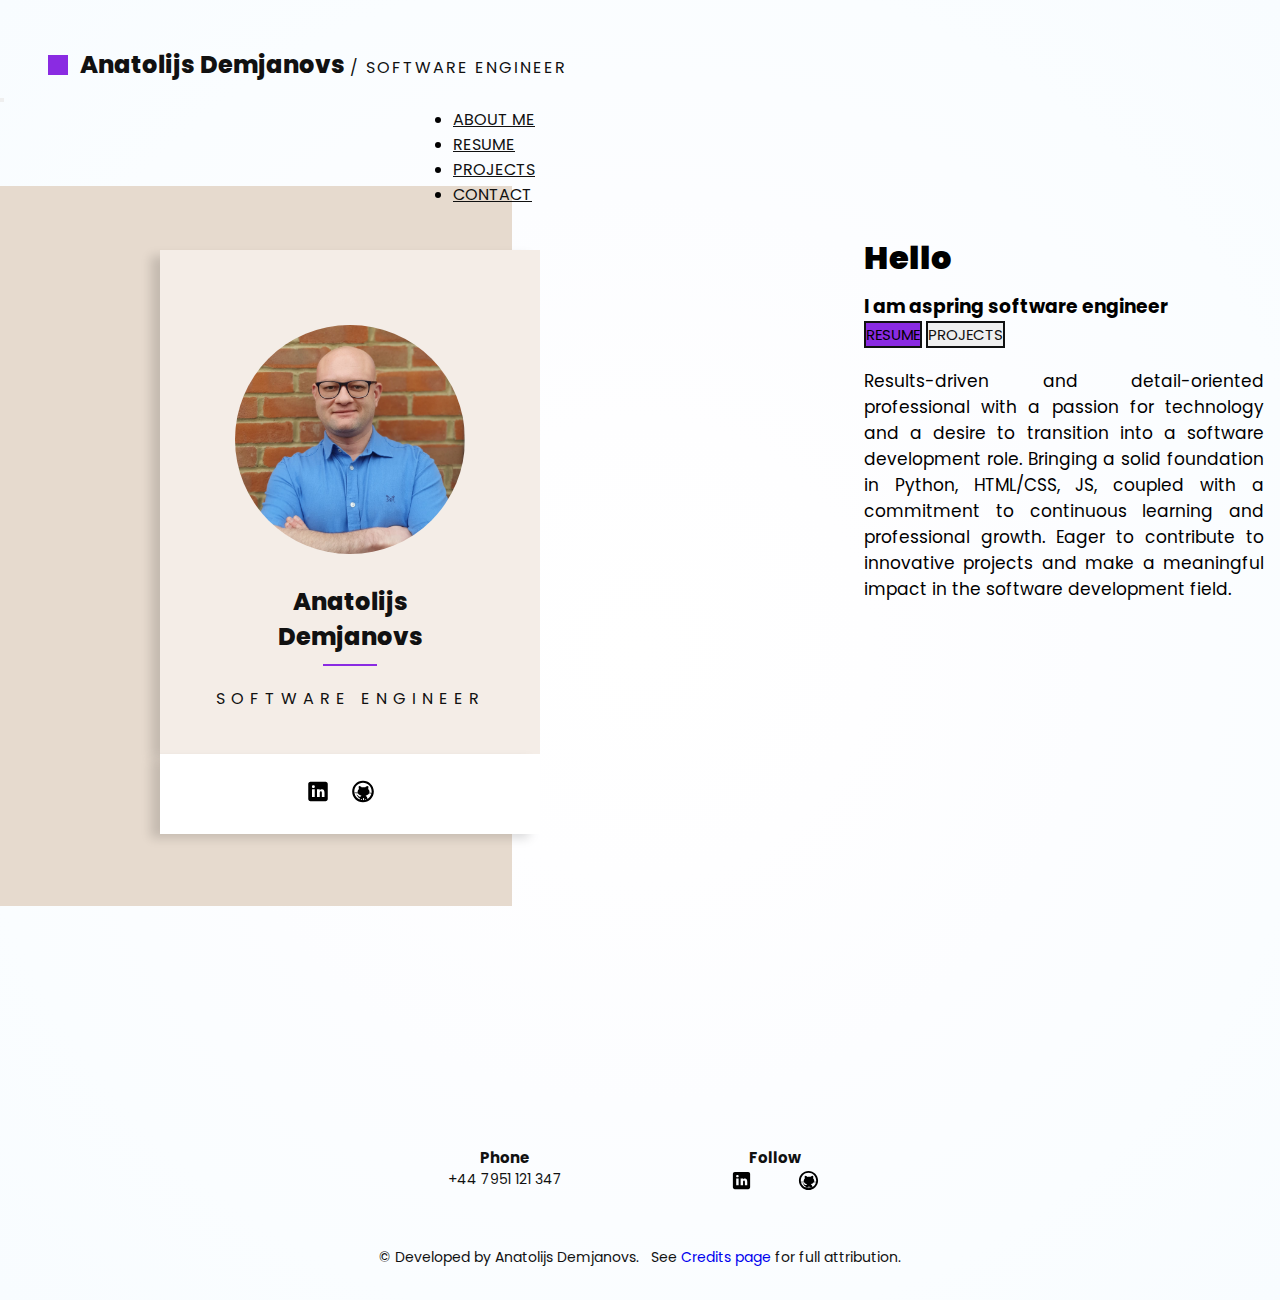
<file: index.html>
<!DOCTYPE html>
<html lang="en">
<head>
    <meta charset="UTF-8">
    <meta name="viewport" content="width=device-width, initial-scale=1.0">
    <title>Anatoly's personal website</title>
    <link href="https://cdn.jsdelivr.net/npm/bootstrap@5.3.0/dist/css/bootstrap.min.css" rel="stylesheet" integrity="sha384-9ndCyUaIbzAi2FUVXJi0CjmCapSmO7SnpJef0486qhLnuZ2cdeRhO02iuK6FUUVM" crossorigin="anonymous">
    <link rel="preconnect" href="https://fonts.googleapis.com">
    <link rel="preconnect" href="https://fonts.gstatic.com" crossorigin>
    <link href="https://fonts.googleapis.com/css2?family=Sarpanch&display=swap" rel="stylesheet">
    <link rel="preconnect" href="https://fonts.googleapis.com">
    <link rel="preconnect" href="https://fonts.gstatic.com" crossorigin>
    <link href="https://fonts.googleapis.com/css2?family=Poppins:ital,wght@0,100;0,200;0,300;0,400;0,500;0,600;0,700;0,800;0,900;1,100;1,200;1,300;1,400;1,500;1,600;1,700;1,800;1,900&display=swap" rel="stylesheet">
    <link rel="stylesheet" href="./css/footer.css">
    <link rel="stylesheet" href="./css/header.css">
    <link rel="stylesheet" href="./css/body-style.css">
    <link rel="stylesheet" href="./css/mediaqueries.css">
</head>
<body>
  <div class="wrapper">
  <nav class="navbar navbar-expand-lg bg-body-tertiary-white">
    <div class="container-fluid">
      <div class="logo-block">
        <div class="icon">
        </div>
        <div class="logo-name">
          Anatolijs Demjanovs <span> / SOFTWARE ENGINEER</span>
        </div>
      </div>
      <div class="logo-block-mobile">
        <div class="icon">
        </div>
        <div class="logo-name-block">
          <div class="logo-name">
            Anatolijs Demjanovs
          </div>
          <div class="occupation">SOFTWARE ENGINEER</div>
        </div>
      </div>
      <button class="navbar-toggler" type="button" data-bs-toggle="collapse" data-bs-target="#navbarNav" aria-controls="navbarNav" aria-expanded="false" aria-label="Toggle navigation">
        <span class="navbar-toggler-icon"></span>
      </button>
      <div class="collapse navbar-collapse" id="navbarNav">
        <ul class="navbar-nav">
          <li class="nav-item">
            <a class="nav-link active" id="first" aria-current="page" href="index.html">About Me</a>
          </li>
          <li class="nav-item">
            <a class="nav-link" href="resume.html">Resume</a>
          </li>
          <li class="nav-item">
            <a class="nav-link" href="projects.html">Projects</a>
          </li>
          <li class="nav-item">
            <a class="nav-link" href="contact.html">Contact</a>
          </li>
        </ul>
      </div>
    </div>
  </nav>
  <div class="content-cont">
    <div class="profile-cont">
      <div class="object-1">
      </div>
      <div class="object-2">
        <div class="object-2-content">
          <img src="./assets/me.png" alt="author's image">
          <h3>Anatolijs <br> Demjanovs</h3>
          <span></span>
          <div class="object-2-content-mobile">
            <button class="d-inline-flex align-items-center btn btn-primary btn-sm px-3 rounded-pill" type="button" onclick="window.location.href='resume.html';">Resume</button>
            <button class="btn btn-outline-secondary btn-sm px-3 rounded-pill" type="button" onclick="window.location.href='projects.html';">Projects
            </button>
          </div>
          <h2>SOFTWARE ENGINEER</h2>
          <div class="object-3">
            <div class="social-media">
              <a href="https://www.linkedin.com/in/anatolijs-demjanovs-28b37115a/"><img src="./assets/icons8-linkedin.svg" alt="linkedin icon"></a>
             <a href="https://github.com/detollly"><img src="./assets/icons8-github.svg" alt="gihub icon"></a>
            </div>
          </div>
        </div>  
      </div>
    </div>
    <div class="hello-cont">
      <div class="p-5 text-center bg-body-white">
        <h1><b>Hello</b></h1>
        <h3>I am aspring software engineer</h3>
        <div class="d-inline-flex gap-2 my-4 hello-bottom-section">
          <div class="hello-buttons">
            <button class="d-inline-flex align-items-center btn btn-primary btn-lg px-4 rounded-pill" type="button" onclick="window.location.href='resume.html';">Resume</button>
            <button class="btn btn-outline-secondary btn-lg px-3 rounded-pill" type="button" onclick="window.location.href='projects.html';">Projects
            </button>
          </div>
          <p>
            Results-driven and detail-oriented professional with a passion for technology and a desire to transition into a software development role. Bringing a solid foundation in Python, HTML/CSS, JS, coupled with a commitment to continuous learning and professional growth. Eager to contribute to innovative projects and make a meaningful impact in the software development field. 
          </p>
        </div>
      </div>
    </div>
  </div>
</div>
<footer>
<div class="footer-cont">
  <div class="upper-cont">
    <div class="contacts-cont">
      <div class="phone-cont">
        <div class="phone-title-cont"><p class="footer-primary-text ">Phone</p></div>
        <div class="phone-number-cont"><p class="footer-secondary-text">+44 7951 121 347</p></div>
      </div>
      <div class="social-media-cont">
        <div class="social-media-title-cont"><p class="footer-primary-text ">Follow</p></div>
        <div class="social-media-icons-cont">
          <a href="https://www.linkedin.com/in/anatolijs-demjanovs-28b37115a/"><img src="./assets/icons8-linkedin.svg" alt="linkedin icon"></a>
        <a href="https://github.com/detollly"><img src="./assets/icons8-github.svg" alt="gihub icon"></a>
        </div>
      </div>
    </div>
  </div>
  <div class="bottom-cont">
    <div class="credits-cont"><p id="credits" class="footer-secondary-text">&copy; Developed by Anatolijs Demjanovs. &nbsp; See <a href="credits.html">Credits page</a> for full attribution.</p>
  </div>
</div>
</footer>
<script src="https://cdn.jsdelivr.net/npm/bootstrap@5.2.3/dist/js/bootstrap.bundle.min.js" integrity="sha384-kenU1KFdBIe4zVF0s0G1M5b4hcpxyD9F7jL+jjXkk+Q2h455rYXK/7HAuoJl+0I4" crossorigin="anonymous"></script>
</body>
</html>
</file>
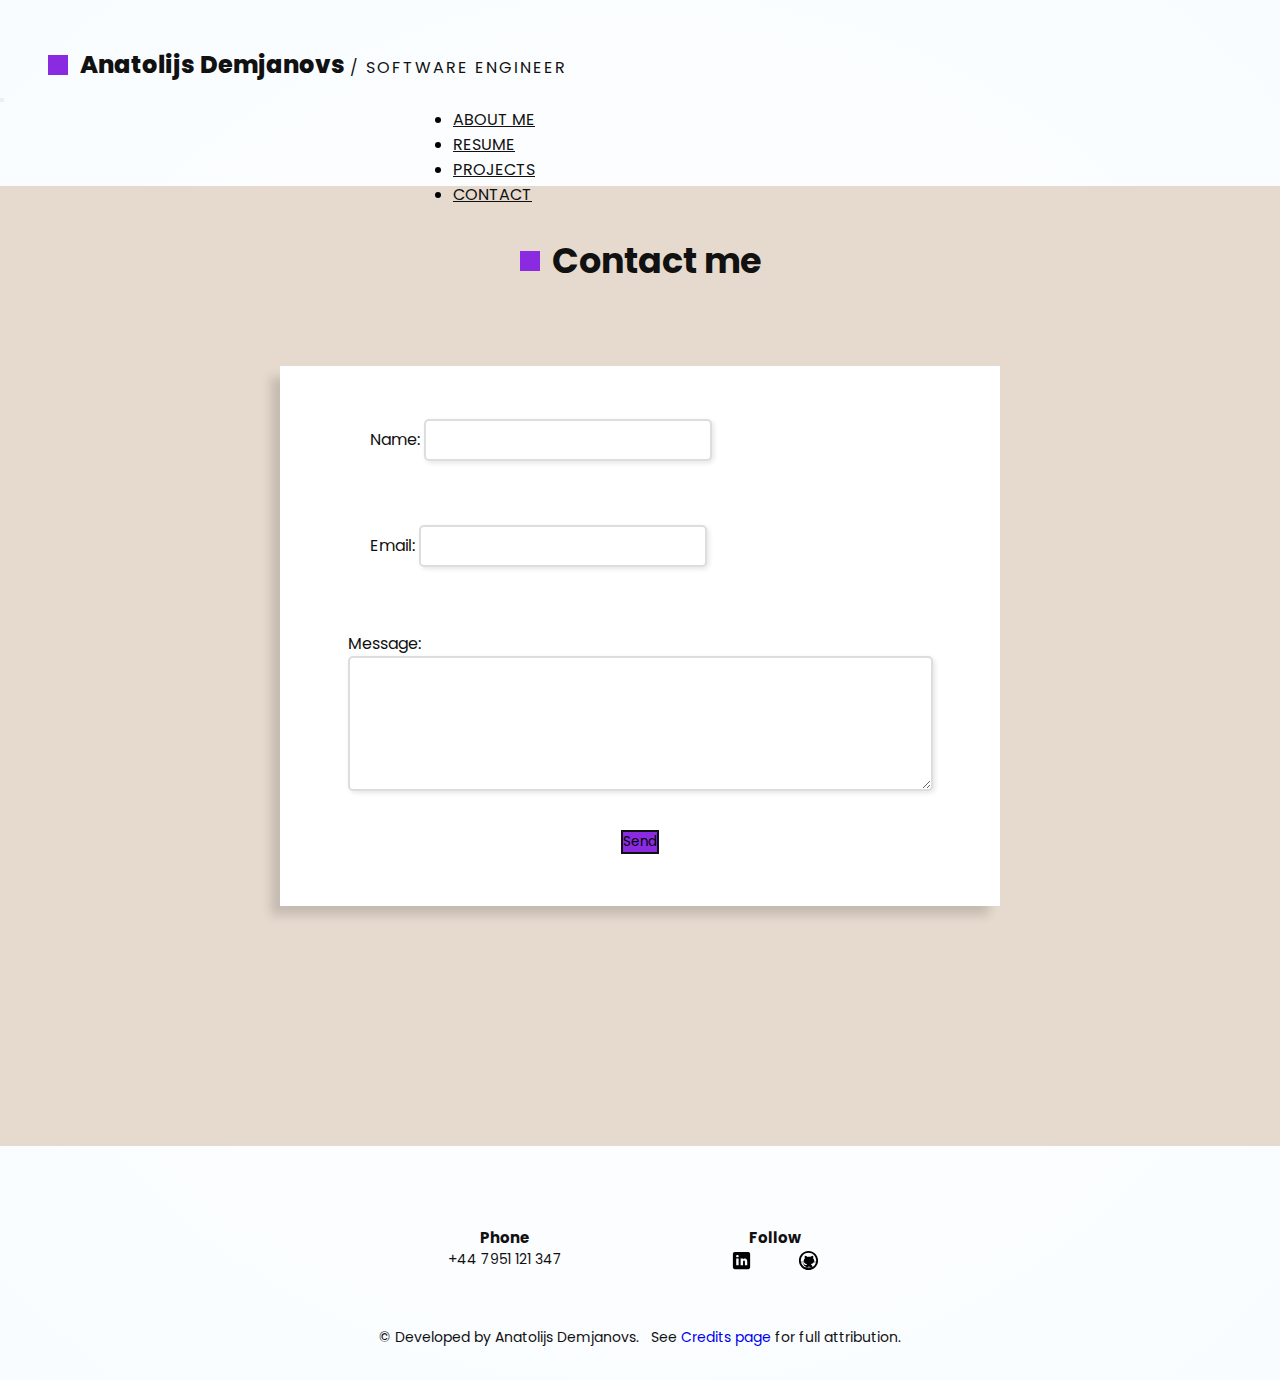
<file: contact.html>
<!DOCTYPE html>
<html lang="en">
<head>
    <!-- Google tag (gtag.js) -->
    <script async src="https://www.googletagmanager.com/gtag/js?id=G-TEJJ7LWV5L"></script>
    <script>
      window.dataLayer = window.dataLayer || [];
      function gtag(){dataLayer.push(arguments);}
      gtag('js', new Date());
      gtag('config', 'G-TEJJ7LWV5L');
    </script>
    <meta charset="UTF-8">
    <meta name="viewport" content="width=device-width, initial-scale=1.0">
    <title>Anatoly's personal website</title>
    <link href="https://cdn.jsdelivr.net/npm/bootstrap@5.3.0/dist/css/bootstrap.min.css" rel="stylesheet" integrity="sha384-9ndCyUaIbzAi2FUVXJi0CjmCapSmO7SnpJef0486qhLnuZ2cdeRhO02iuK6FUUVM" crossorigin="anonymous">
    <link rel="preconnect" href="https://fonts.googleapis.com">
    <link rel="preconnect" href="https://fonts.gstatic.com" crossorigin>
    <link href="https://fonts.googleapis.com/css2?family=Sarpanch&display=swap" rel="stylesheet">
    <link rel="preconnect" href="https://fonts.googleapis.com">
    <link rel="preconnect" href="https://fonts.gstatic.com" crossorigin>
    <link href="https://fonts.googleapis.com/css2?family=Poppins:ital,wght@0,100;0,200;0,300;0,400;0,500;0,600;0,700;0,800;0,900;1,100;1,200;1,300;1,400;1,500;1,600;1,700;1,800;1,900&display=swap" rel="stylesheet">
    <link rel="stylesheet" href="./css/footer.css">
    <link rel="stylesheet" href="./css/header.css">
    <link rel="stylesheet" href="./css/body-style.css">
    <link rel="stylesheet" href="./css/contact.css">
    <link rel="stylesheet" href="./css/mediaqueries.css">
</head>
<body>
  <div class="wrapper">
    <nav class="navbar navbar-expand-lg bg-body-tertiary-white">
      <div class="container-fluid">
        <div class="logo-block">
          <div class="icon"></div>
          <div class="logo-name">
          Anatolijs Demjanovs <span> / SOFTWARE ENGINEER</span></div>
        </div>
        <div class="logo-block-mobile">
          <div class="icon"></div>
          <div class="logo-name-block">
            <div class="logo-name">Anatolijs Demjanovs</div>
          <div class="occupation">SOFTWARE ENGINEER</div>
          </div>
        </div>
        <button class="navbar-toggler" type="button" data-bs-toggle="collapse" data-bs-target="#navbarNav" aria-controls="navbarNav" aria-expanded="false" aria-label="Toggle navigation">
        <span class="navbar-toggler-icon"></span>
        </button>
        <div class="collapse navbar-collapse" id="navbarNav">
          <ul class="navbar-nav">
            <li class="nav-item">
              <a class="nav-link active" aria-current="page" href="index.html">About Me</a>
            </li>
            <li class="nav-item">
              <a class="nav-link" href="resume.html">Resume</a>
            </li>
            <li class="nav-item">
              <a class="nav-link" href="projects.html">Projects</a>
            </li>
            <li class="nav-item">
              <a class="nav-link" href="contact.html">Contact</a>
            </li>
          </ul>
        </div>
      </div>
    </nav>
    <div class="contact-cont">
    <div class="content-cont">
        <div class="title-cont">
          <div class="icon" id="title-icon">
          </div>
          <div class="contact-title">
            Contact me           
          </div>
        </div>
        <div class="contact-card">
            <form id="contact-form" action="https://formspree.io/f/xeoqobyn" method="POST">
                <div class="input-section">
                    <label for="name">Name:</label>
                <input type="text" id="name" name="name" required>
                </div>
                <div class="input-section">
                    <label for="email">Email:</label>
                <input type="email" id="email" name="email" required>
                </div>
                <div class="input-section" id="message">
                    <label for="message">Message:</label>
                <textarea id="message" name="message" required></textarea>
                </div>
                <button type="submit" class="d-inline-flex align-items-center btn btn-primary btn-sm px-3 rounded-pill" type="button">Send
                </button>  
            </form>  
          </div>         
  </div>      
</div>
<footer>
  <div class="footer-cont">
    <div class="upper-cont">
      <div class="contacts-cont">
        <div class="phone-cont">
          <div class="phone-title-cont"><p class="footer-primary-text ">Phone</p></div>
          <div class="phone-number-cont"><p class="footer-secondary-text">+44 7951 121 347</p></div>
        </div>
        <div class="social-media-cont">
          <div class="social-media-title-cont"><p class="footer-primary-text ">Follow</p></div>
          <div class="social-media-icons-cont">
            <a href="https://www.linkedin.com/in/anatolijs-demjanovs-28b37115a/"><img src="./assets/icons8-linkedin.svg" alt="linkedin icon"></a>
          <a href="https://github.com/detollly"><img src="./assets/icons8-github.svg" alt="gihub icon"></a>
          </div>
        </div>
      </div>
    </div>
    <div class="bottom-cont">
      <div class="credits-cont"><p id="credits" class="footer-secondary-text">&copy; Developed by Anatolijs Demjanovs. &nbsp; See <a href="credits.html">Credits page</a> for full attribution.</p>
    </div>
  </div>
  </footer>
<script src="./js/contact.js"></script>
<script src="https://cdn.jsdelivr.net/npm/bootstrap@5.2.3/dist/js/bootstrap.bundle.min.js" integrity="sha384-kenU1KFdBIe4zVF0s0G1M5b4hcpxyD9F7jL+jjXkk+Q2h455rYXK/7HAuoJl+0I4" crossorigin="anonymous"></script>
</body>
</html>
</file>
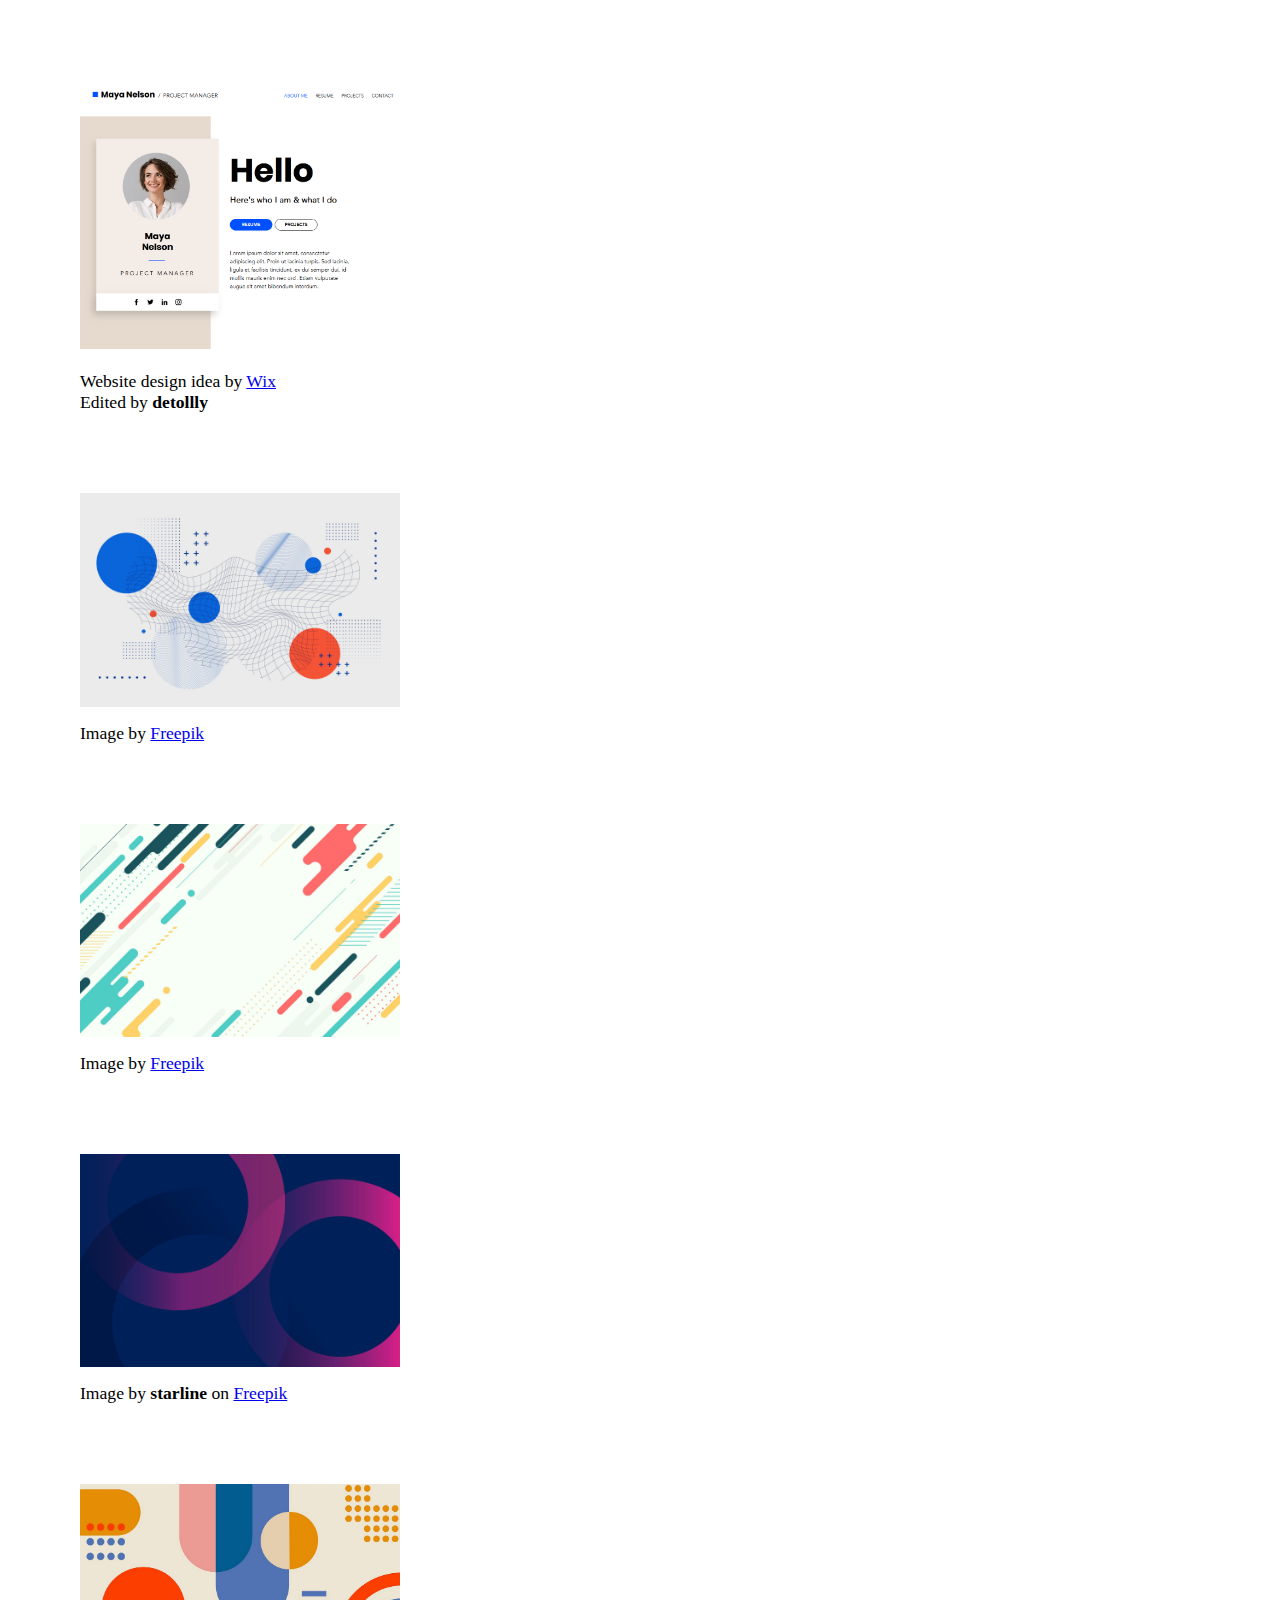
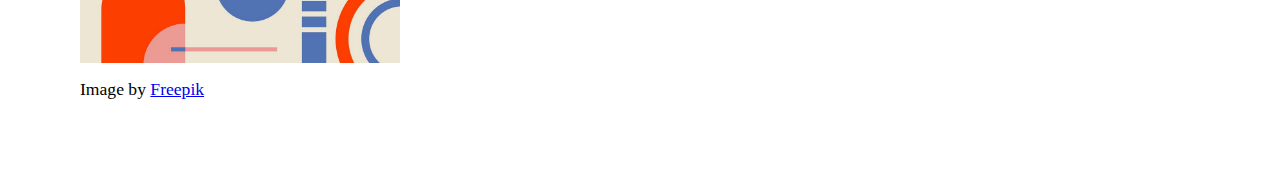
<file: credits.html>
<!DOCTYPE html>
<html lang="en">
<head>
    <meta charset="UTF-8">
    <meta name="viewport" content="width=device-width, initial-scale=1.0">
    <title>Document</title>
    <link rel="stylesheet" href="./css/credits.css">
</head>
<body>
    <div class="credits-cont">
        <div class="credits-cart">
            <img src="./assets/wix.png" alt="">
            <p>Website design idea by <a href="https://webmateweb.wixsite.com/personal-web-3-wix">Wix</a></p>
            <p>Edited by <b>detollly</b></p>
        </div>
        <div class="credits-cart">
            <img src="/assets/img1.png" alt="https://www.freepik.com/free-vector/flat-abstract-wireframe-background_15441828.htm#fromView=keyword&page=1&position=2&uuid=6c683671-0430-4f86-a929-edbd4b6f2a86">
            <p>Image by <a href="https://www.freepik.com/free-vector/flat-abstract-wireframe-background_15441828.htm#fromView=keyword&page=1&position=2&uuid=6c683671-0430-4f86-a929-edbd4b6f2a86">Freepik</a></p>
        </div>
        <div class="credits-cart">
            <img src="/assets/img2.png" alt="https://www.freepik.com/free-vector/flat-geometric-background_14212552.htm#fromView=keyword&page=1&position=28&uuid=6c683671-0430-4f86-a929-edbd4b6f2a86">
            <p>Image by <a href="https://www.freepik.com/free-vector/flat-geometric-background_14212552.htm#fromView=keyword&page=1&position=28&uuid=6c683671-0430-4f86-a929-edbd4b6f2a86">Freepik</a></p>
        </div>
        <div class="credits-cart">
            <img src="/assets/img3.png" alt="https://www.freepik.com/free-vector/abstract-geometric-round-shape-blue-background-design_37464827.htm#fromView=keyword&page=1&position=15&uuid=6c683671-0430-4f86-a929-edbd4b6f2a86">
            <p>Image by <b>starline</b> on <a href="https://www.freepik.com/free-vector/abstract-geometric-round-shape-blue-background-design_37464827.htm#fromView=keyword&page=1&position=15&uuid=6c683671-0430-4f86-a929-edbd4b6f2a86">Freepik</a></p>
        </div>
        <div class="credits-cart">
            <img src="/assets/img4.png" alt="https://www.freepik.com/free-vector/geometric-wallpaper_10423742.htm#fromView=keyword&page=1&position=20&uuid=aa9196a0-e64f-4952-b924-c8674a74b48c">
            <p>Image by <a href="https://www.freepik.com/free-vector/geometric-wallpaper_10423742.htm#fromView=keyword&page=1&position=20&uuid=aa9196a0-e64f-4952-b924-c8674a74b48c">Freepik</a></p>
        </div>
    </div>    
</body>
</html>
</file>
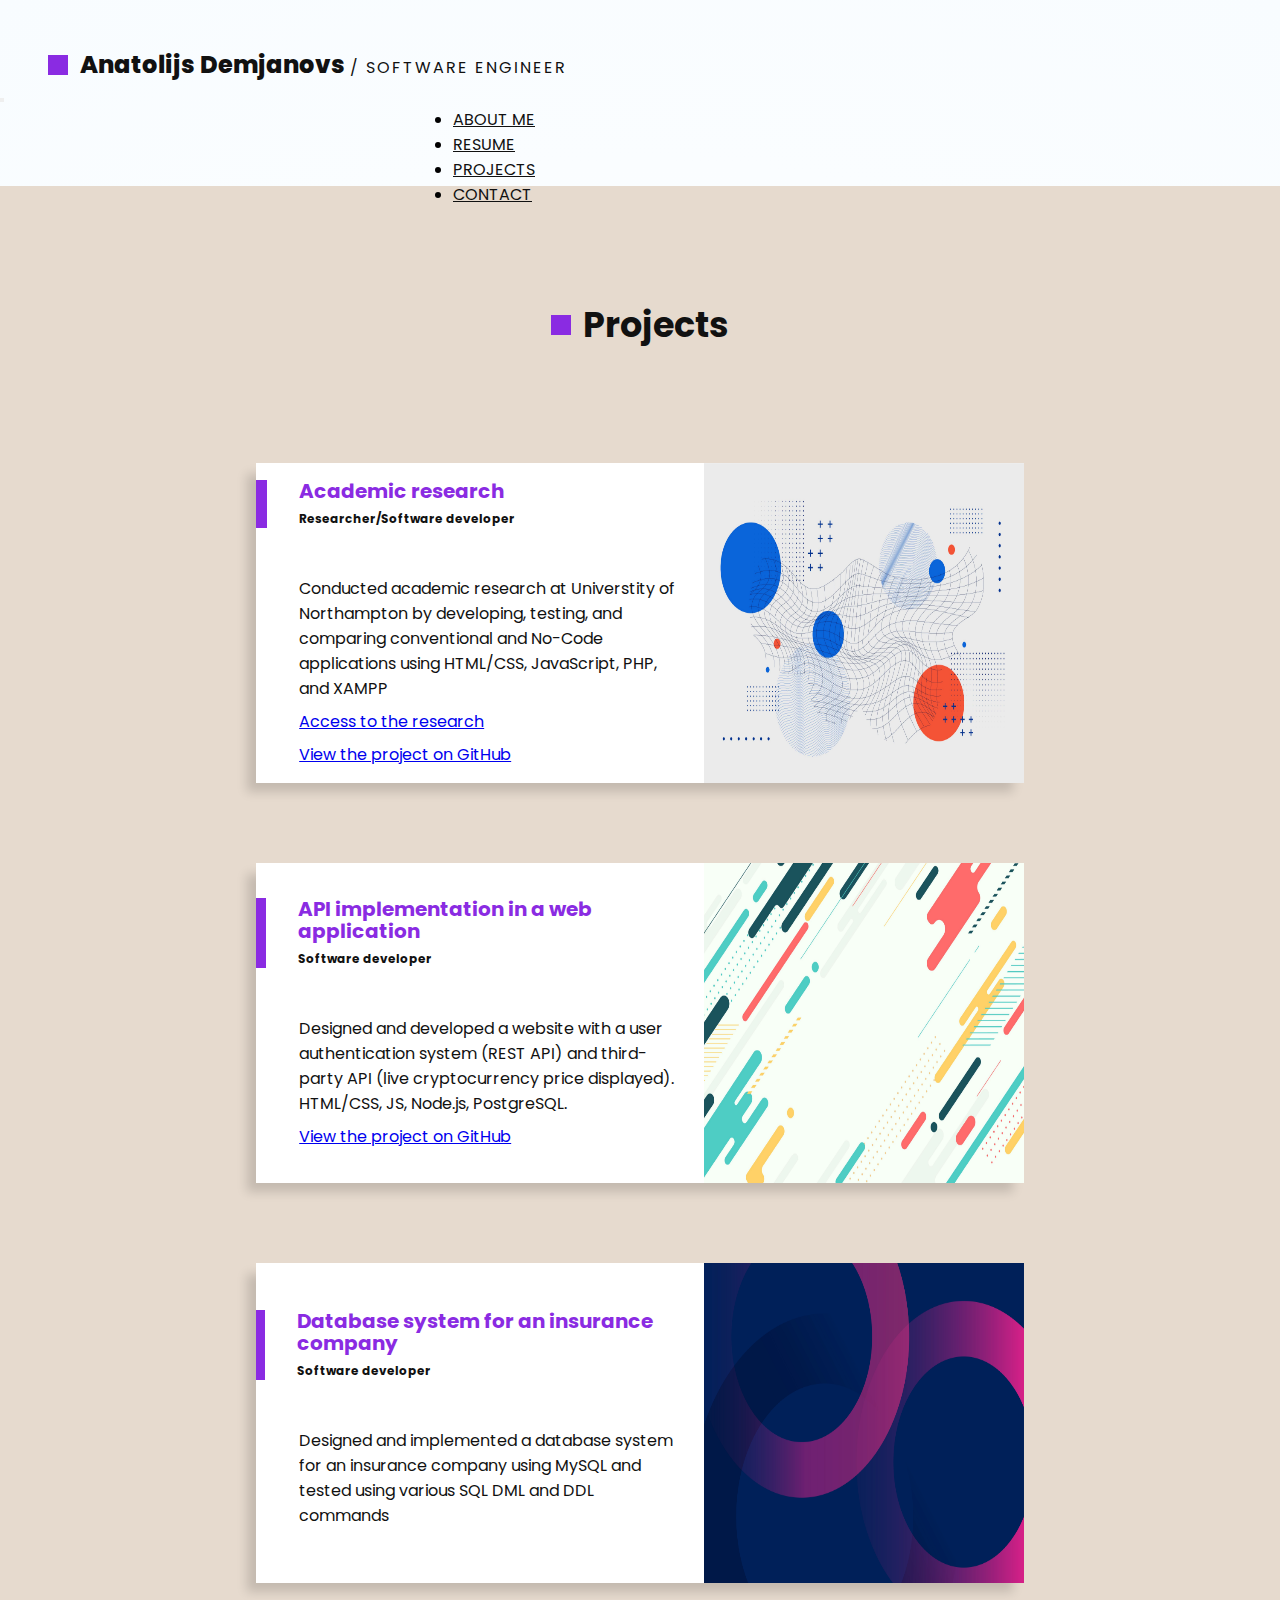
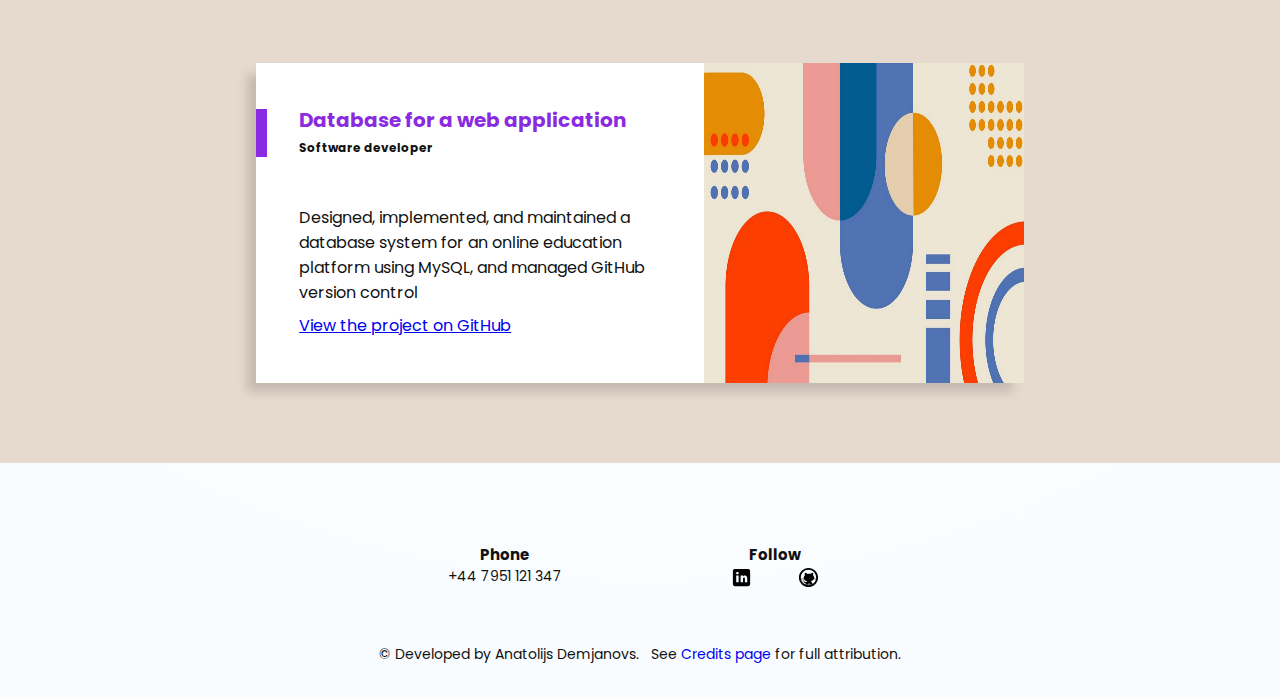
<file: projects.html>
<!DOCTYPE html>
<html lang="en">
<head>
    <!-- Google tag (gtag.js) -->
    <script async src="https://www.googletagmanager.com/gtag/js?id=G-TEJJ7LWV5L"></script>
    <script>
      window.dataLayer = window.dataLayer || [];
      function gtag(){dataLayer.push(arguments);}
      gtag('js', new Date());
      gtag('config', 'G-TEJJ7LWV5L');
    </script>
    <meta charset="UTF-8">
    <meta name="viewport" content="width=device-width, initial-scale=1.0">
    <title>Anatoly's personal website</title>
    <link href="https://cdn.jsdelivr.net/npm/bootstrap@5.3.0/dist/css/bootstrap.min.css" rel="stylesheet" integrity="sha384-9ndCyUaIbzAi2FUVXJi0CjmCapSmO7SnpJef0486qhLnuZ2cdeRhO02iuK6FUUVM" crossorigin="anonymous">
    <link rel="preconnect" href="https://fonts.googleapis.com">
    <link rel="preconnect" href="https://fonts.gstatic.com" crossorigin>
    <link href="https://fonts.googleapis.com/css2?family=Sarpanch&display=swap" rel="stylesheet">
    <link rel="preconnect" href="https://fonts.googleapis.com">
    <link rel="preconnect" href="https://fonts.gstatic.com" crossorigin>
    <link href="https://fonts.googleapis.com/css2?family=Poppins:ital,wght@0,100;0,200;0,300;0,400;0,500;0,600;0,700;0,800;0,900;1,100;1,200;1,300;1,400;1,500;1,600;1,700;1,800;1,900&display=swap" rel="stylesheet">
    <link rel="stylesheet" href="./css/footer.css">
    <link rel="stylesheet" href="./css/header.css">
    <link rel="stylesheet" href="./css/body-style.css">
    <link rel="stylesheet" href="./css/projects.css">
    <link rel="stylesheet" href="./css/mediaqueries.css">
</head>
<body>
  <div class="wrapper">
  <nav class="navbar navbar-expand-lg bg-body-tertiary-white">
    <div class="container-fluid">
      <div class="logo-block">
        <div class="icon">
        </div>
        <div class="logo-name">
          Anatolijs Demjanovs <span> / SOFTWARE ENGINEER</span>
        </div>
      </div>
      <div class="logo-block-mobile">
        <div class="icon">
        </div>
        <div class="logo-name-block">
          <div class="logo-name">
            Anatolijs Demjanovs
          </div>
          <div class="occupation">SOFTWARE ENGINEER</div>
        </div>
      </div>
      <button class="navbar-toggler" type="button" data-bs-toggle="collapse" data-bs-target="#navbarNav" aria-controls="navbarNav" aria-expanded="false" aria-label="Toggle navigation">
        <span class="navbar-toggler-icon"></span>
      </button>
      <div class="collapse navbar-collapse" id="navbarNav">
        <ul class="navbar-nav">
          <li class="nav-item">
            <a class="nav-link active" aria-current="page" href="index.html">About Me</a>
          </li>
          <li class="nav-item">
            <a class="nav-link" href="resume.html">Resume</a>
          </li>
          <li class="nav-item">
            <a class="nav-link" href="projects.html">Projects</a>
          </li>
          <li class="nav-item">
            <a class="nav-link" href="contact.html">Contact</a>
          </li>
        </ul>
      </div>
    </div>
  </nav>
  <div class="projects-cont">
    <div class="projects-content-cont">
        <div class="title-cont">
          <div class="icon" id="title-icon">
          </div>
          <div class="projects-title">
            Projects           
          </div>
        </div>
        <div class="project-card">
            <div class="text-section">
                <div class="project-header">
                    <div class="project-icon"></div>
                    <div class="header-info-cont">
                        <div class="project-name"><p>Academic research</p></div>
                        <div class="role-title">Researcher/Software developer</div>
                    </div>
                </div>
                <div class="body-text-cont">Conducted academic research at Universtity of Northampton by developing, testing, and comparing conventional</a>
                and No-Code applications using HTML/CSS, JavaScript, PHP, and XAMPP</div>
                <div class="link-cont"><a href="https://zenodo.org/records/14064142">Access to the research</a>
                  <a href="https://github.com/detollly/U39A3/tree/master">View the project on GitHub</a>
                </div>
            </div>
            <div class="image-section"><img src="/assets/img1.png" alt="https://www.freepik.com/free-vector/flat-abstract-wireframe-background_15441828.htm#fromView=keyword&page=1&position=2&uuid=6c683671-0430-4f86-a929-edbd4b6f2a86"></div>
        </div>
        <div class="project-card">
          <div class="text-section">
              <div class="project-header">
                  <div class="project-icon"></div>
                  <div class="header-info-cont">
                      <div class="project-name"><p>API implementation in a web application</p></div>
                      <div class="role-title">Software developer</div>
                  </div>
              </div>
              <div class="body-text-cont">Designed and developed a website with a user authentication system (REST API) and third-party API (live cryptocurrency price displayed). HTML/CSS, JS, Node.js, PostgreSQL.</div>
              <div class="link-cont"><a href="https://github.com/detollly/U29A3">View the project on GitHub</a></div>
          </div>
          <div class="image-section"><img src="/assets/img2.png" alt="https://www.freepik.com/free-vector/flat-geometric-background_14212552.htm#fromView=keyword&page=1&position=28&uuid=6c683671-0430-4f86-a929-edbd4b6f2a86"></div>
        </div>
        <div class="project-card">
          <div class="text-section">
              <div class="project-header">
                  <div class="project-icon"></div>
                  <div class="header-info-cont">
                      <div class="project-name"><p>Database system for an insurance company</p></div>
                      <div class="role-title">Software developer</div>
                  </div>
              </div>
              <div class="body-text-cont">Designed and implemented a database system for an insurance company using MySQL and tested using various SQL DML and DDL commands</div>
              <div class="link-cont"></div>
          </div>
          <div class="image-section"><img src="/assets/img3.png" alt="https://www.freepik.com/free-vector/abstract-geometric-round-shape-blue-background-design_37464827.htm#fromView=keyword&page=1&position=15&uuid=6c683671-0430-4f86-a929-edbd4b6f2a86"></div>
        </div>
        <div class="project-card">
          <div class="text-section">
              <div class="project-header">
                  <div class="project-icon"></div>
                  <div class="header-info-cont">
                      <div class="project-name"><p>Database for a web application</p></div>
                      <div class="role-title">Software developer</div>
                  </div>
              </div>
              <div class="body-text-cont">Designed, implemented, and maintained a database system for an online education platform using MySQL, and managed GitHub version control</div>
              <div class="link-cont"><a href="https://github.com/detollly/U39A3/tree/master">View the project on GitHub</a></div>
          </div>
          <div class="image-section"><img src="/assets/img4.png" alt="https://www.freepik.com/free-vector/geometric-wallpaper_10423742.htm#fromView=keyword&page=1&position=20&uuid=aa9196a0-e64f-4952-b924-c8674a74b48c"></div>
        </div>
    </div>
  </div>
</div>
<footer>
  <div class="footer-cont">
    <div class="upper-cont">
      <div class="contacts-cont">
        <div class="phone-cont">
          <div class="phone-title-cont"><p class="footer-primary-text ">Phone</p></div>
          <div class="phone-number-cont"><p class="footer-secondary-text">+44 7951 121 347</p></div>
        </div>
        <div class="social-media-cont">
          <div class="social-media-title-cont"><p class="footer-primary-text ">Follow</p></div>
          <div class="social-media-icons-cont">
            <a href="https://www.linkedin.com/in/anatolijs-demjanovs-28b37115a/"><img src="./assets/icons8-linkedin.svg" alt="linkedin icon"></a>
          <a href="https://github.com/detollly"><img src="./assets/icons8-github.svg" alt="gihub icon"></a>
          </div>
        </div>
      </div>
    </div>
    <div class="bottom-cont">
      <div class="credits-cont"><p id="credits" class="footer-secondary-text">&copy; Developed by Anatolijs Demjanovs. &nbsp; See <a href="credits.html">Credits page</a> for full attribution.</p>
    </div>
  </div>
  </footer>
<script src="https://cdn.jsdelivr.net/npm/bootstrap@5.2.3/dist/js/bootstrap.bundle.min.js" integrity="sha384-kenU1KFdBIe4zVF0s0G1M5b4hcpxyD9F7jL+jjXkk+Q2h455rYXK/7HAuoJl+0I4" crossorigin="anonymous"></script>
</body>
</html>
</file>
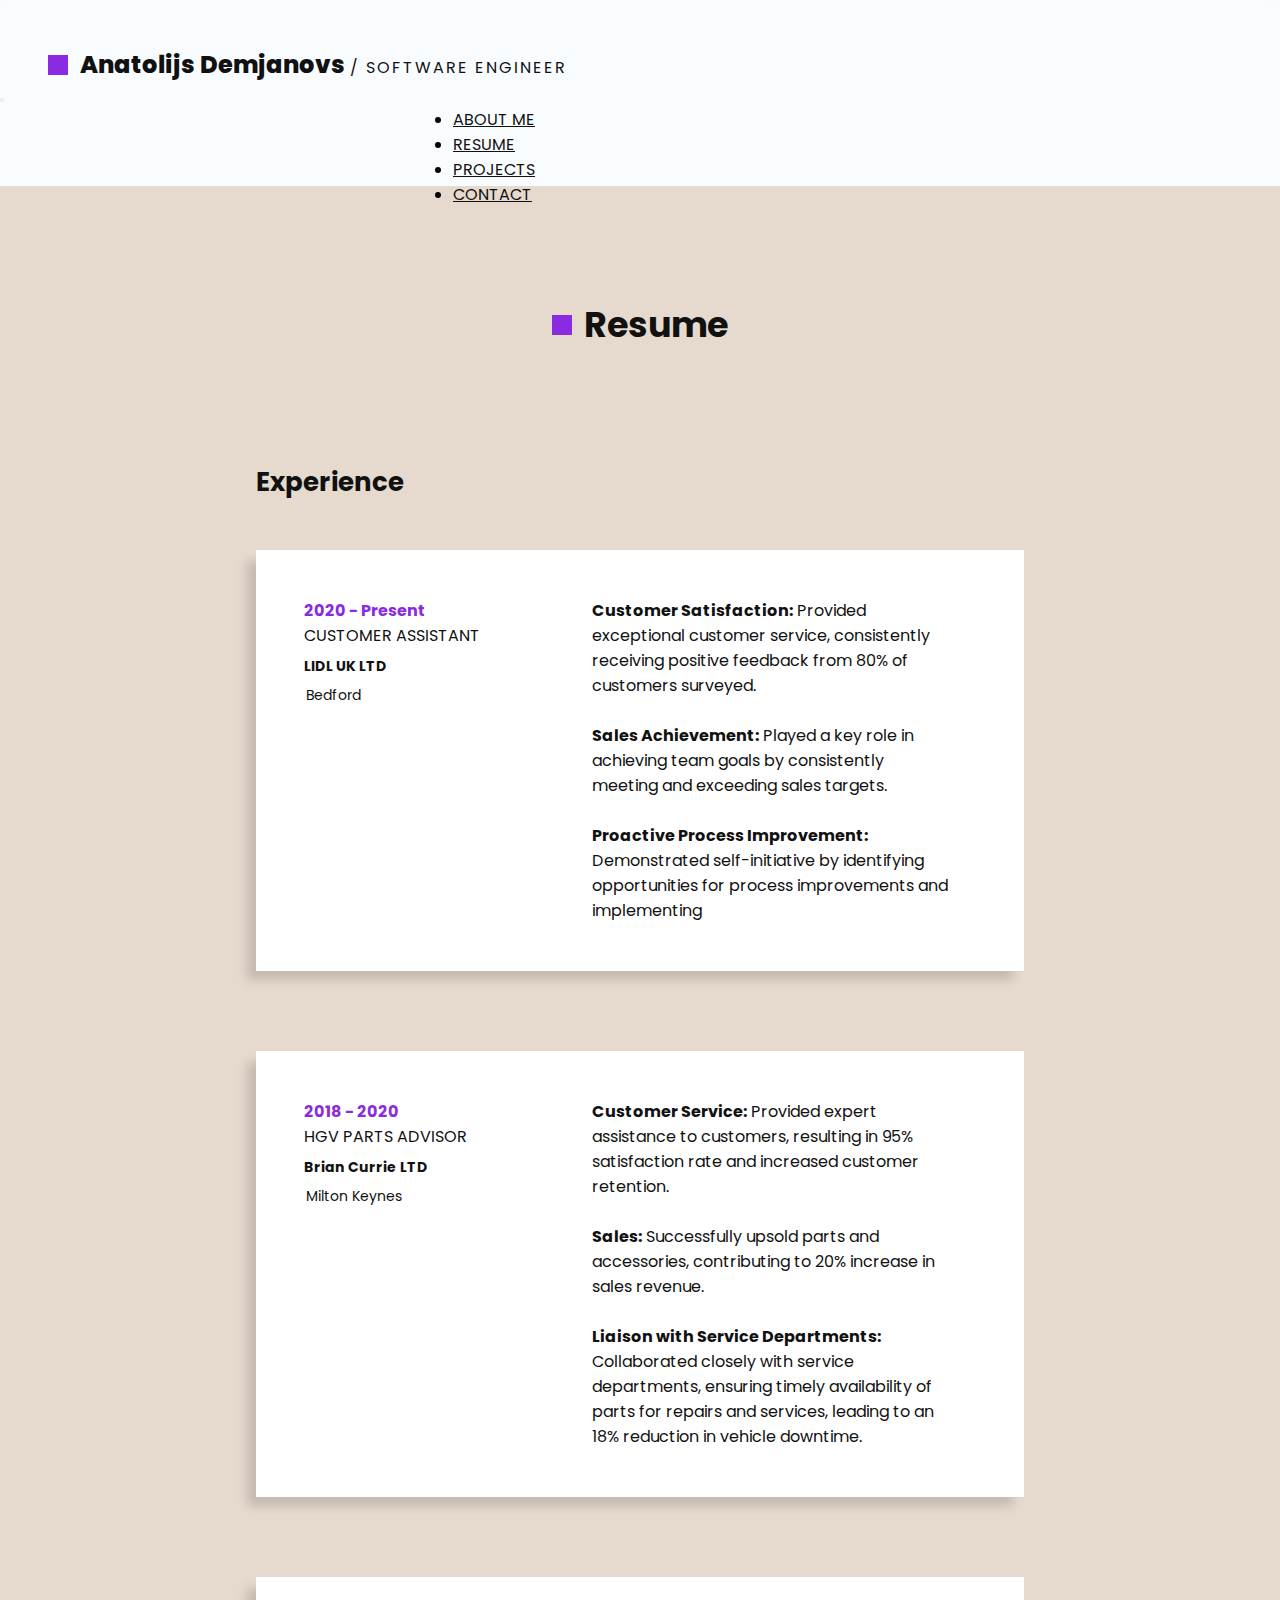
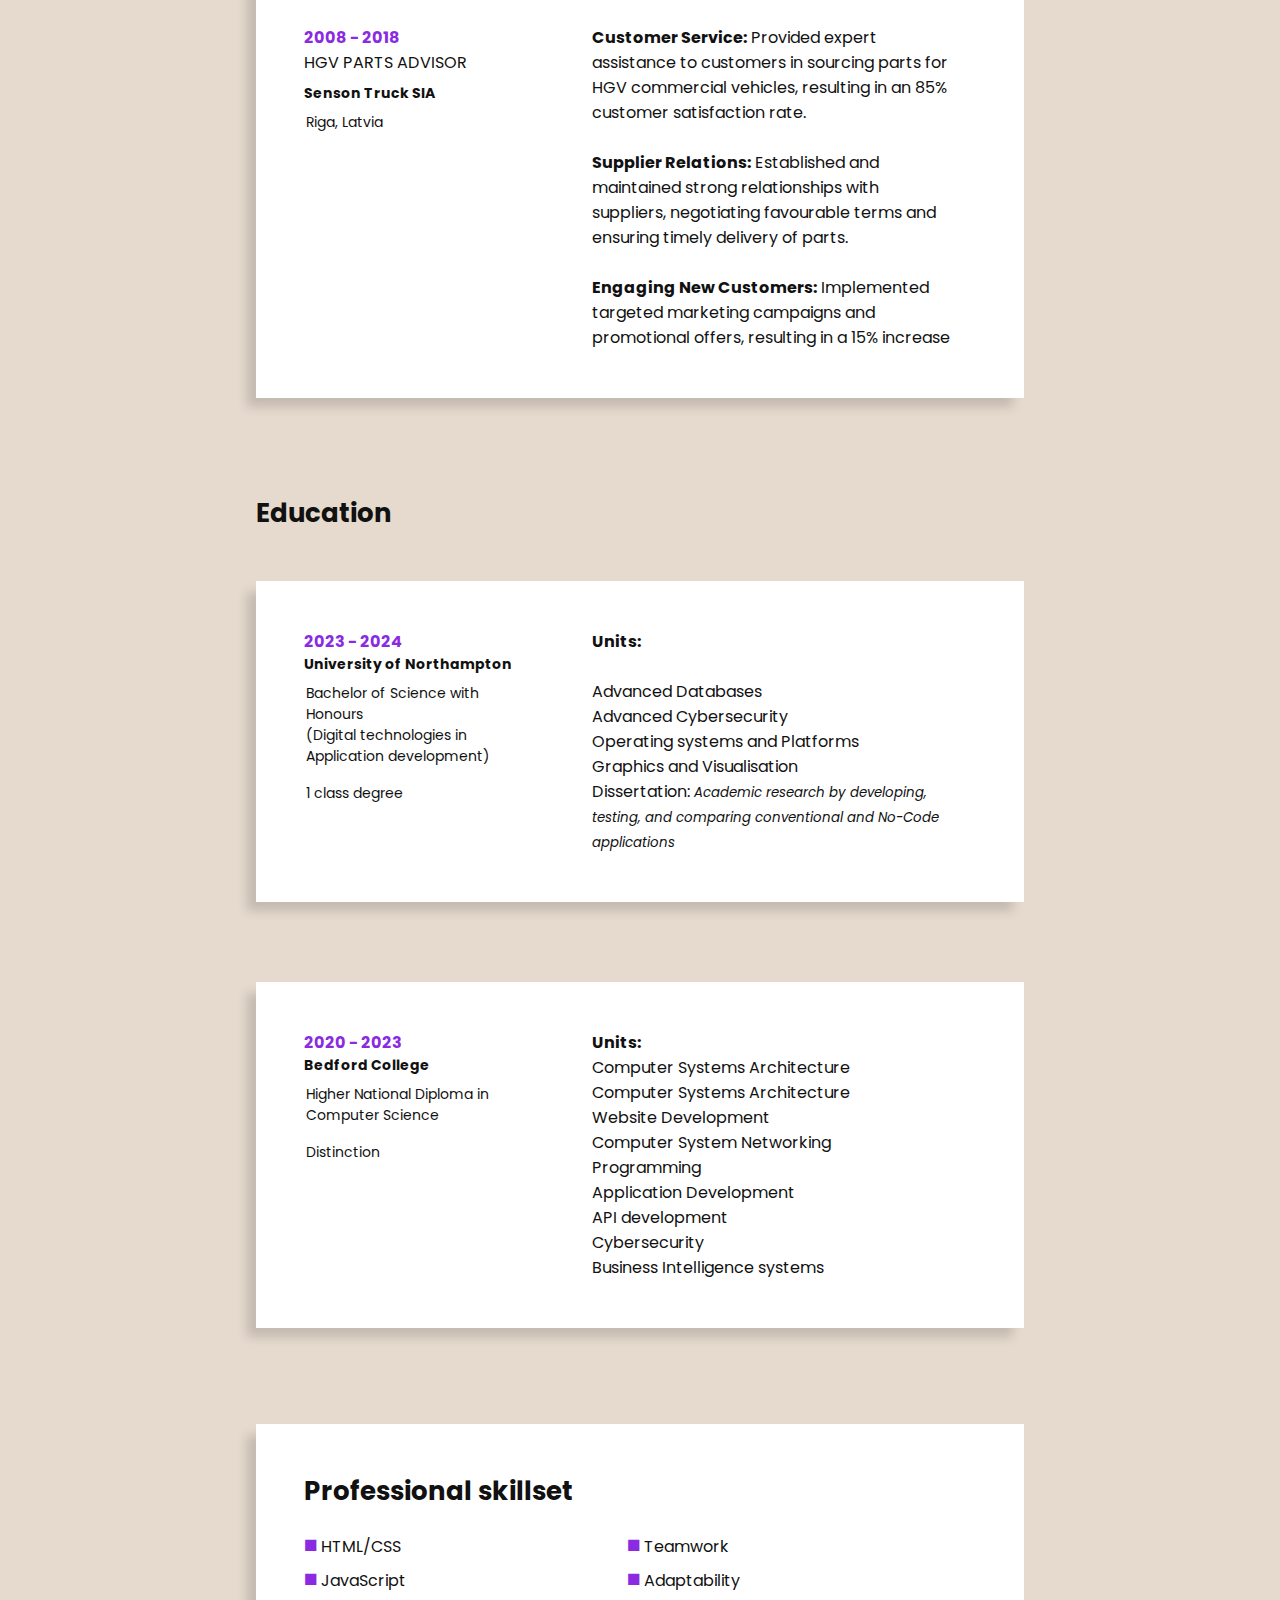
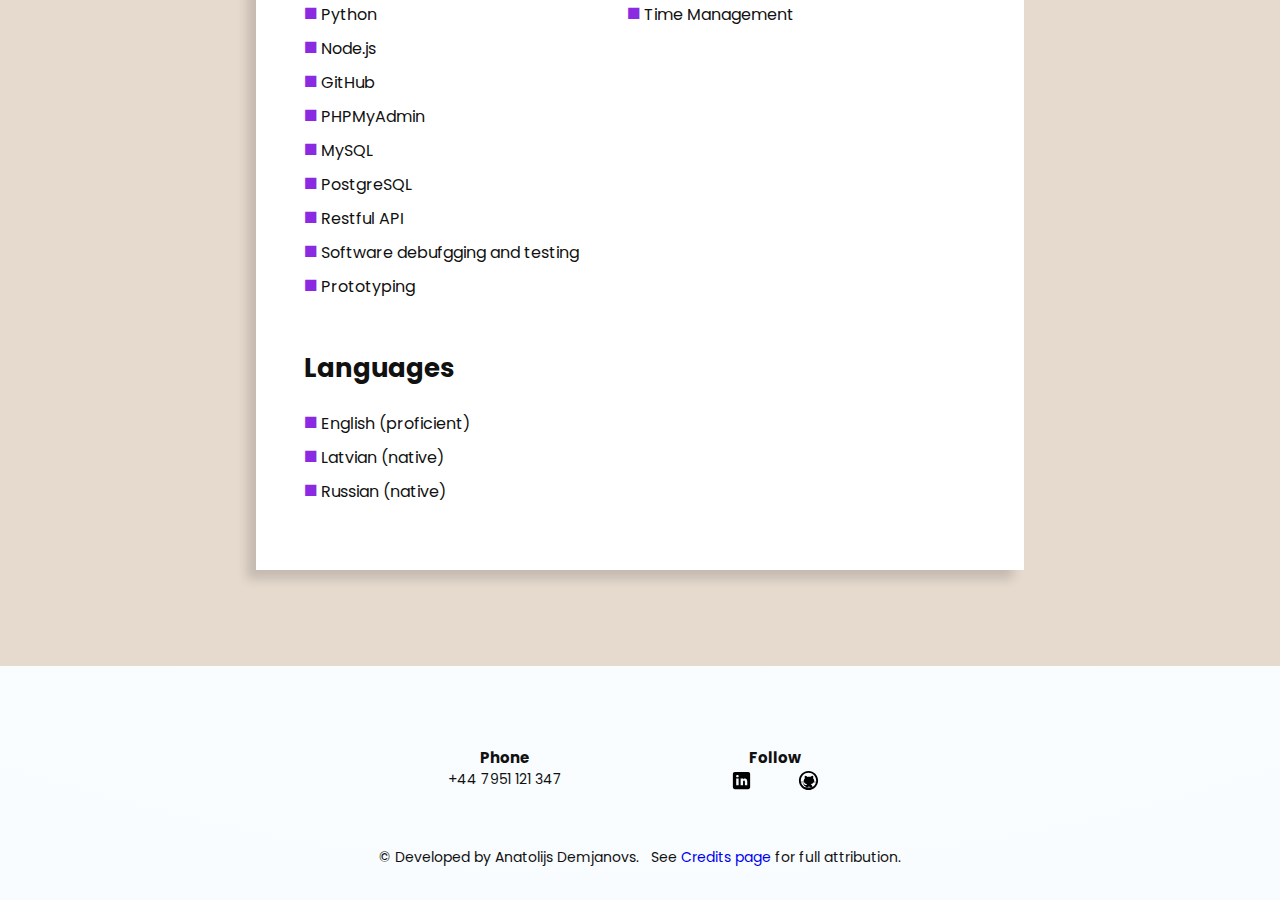
<file: resume.html>
<!DOCTYPE html>
<html lang="en">
<head>
    <!-- Google tag (gtag.js) -->
    <script async src="https://www.googletagmanager.com/gtag/js?id=G-TEJJ7LWV5L"></script>
    <script>
      window.dataLayer = window.dataLayer || [];
      function gtag(){dataLayer.push(arguments);}
      gtag('js', new Date());
      gtag('config', 'G-TEJJ7LWV5L');
    </script>
    <meta charset="UTF-8">
    <meta name="viewport" content="width=device-width, initial-scale=1.0">
    <title>Anatoly's personal website</title>
    <link href="https://cdn.jsdelivr.net/npm/bootstrap@5.3.0/dist/css/bootstrap.min.css" rel="stylesheet" integrity="sha384-9ndCyUaIbzAi2FUVXJi0CjmCapSmO7SnpJef0486qhLnuZ2cdeRhO02iuK6FUUVM" crossorigin="anonymous">
    <link rel="preconnect" href="https://fonts.googleapis.com">
    <link rel="preconnect" href="https://fonts.gstatic.com" crossorigin>
    <link href="https://fonts.googleapis.com/css2?family=Sarpanch&display=swap" rel="stylesheet">
    <link rel="preconnect" href="https://fonts.googleapis.com">
    <link rel="preconnect" href="https://fonts.gstatic.com" crossorigin>
    <link href="https://fonts.googleapis.com/css2?family=Poppins:ital,wght@0,100;0,200;0,300;0,400;0,500;0,600;0,700;0,800;0,900;1,100;1,200;1,300;1,400;1,500;1,600;1,700;1,800;1,900&display=swap" rel="stylesheet">
    <link rel="stylesheet" href="./css/footer.css">
    <link rel="stylesheet" href="./css/header.css">
    <link rel="stylesheet" href="./css/body-style.css">
    <link rel="stylesheet" href="./css/resume.css">
    <link rel="stylesheet" href="./css/mediaqueries.css">
</head>
<body>
  <div class="wrapper">
  <nav class="navbar navbar-expand-lg bg-body-tertiary-white">
    <div class="container-fluid">
      <div class="logo-block">
        <div class="icon">
        </div>
        <div class="logo-name">
          Anatolijs Demjanovs <span> / SOFTWARE ENGINEER</span>
        </div>
      </div>
      <div class="logo-block-mobile">
        <div class="icon">
        </div>
        <div class="logo-name-block">
          <div class="logo-name">
            Anatolijs Demjanovs
          </div>
          <div class="occupation">SOFTWARE ENGINEER</div>
        </div>
      </div>
      <button class="navbar-toggler" type="button" data-bs-toggle="collapse" data-bs-target="#navbarNav" aria-controls="navbarNav" aria-expanded="false" aria-label="Toggle navigation">
        <span class="navbar-toggler-icon"></span>
      </button>
      <div class="collapse navbar-collapse" id="navbarNav">
        <ul class="navbar-nav">
          <li class="nav-item">
            <a class="nav-link active" aria-current="page" href="index.html">About Me</a>
          </li>
          <li class="nav-item">
            <a class="nav-link" href="resume.html">Resume</a>
          </li>
          <li class="nav-item">
            <a class="nav-link" href="projects.html">Projects</a>
          </li>
          <li class="nav-item">
            <a class="nav-link" href="contact.html">Contact</a>
          </li>
        </ul>
      </div>
    </div>
  </nav>
  <div class="resume-cont">   
    <div class="resume-content-cont">
      <div class="title-cont">
        <div class="icon" id="title-icon">
        </div>
        <div class="resume-title">
          Resume            
        </div>
      </div>
      <section id="experience">
        <div class="section-header">
          <div class="section-title">Experience
          </div>
       </div>
          <div class="resume-card">
            <div class="left-section">
              <div class="years"><h4>2020 - Present</h4></div>
              <div class="job-position">CUSTOMER ASSISTANT</div>
              <div class="info-section">
                <div class="org-name">LIDL UK LTD</div>
                <div class="info-unit">Bedford</div>
              </div>
            </div>
            <div class="right-section"><p><b>Customer Satisfaction:</b> Provided exceptional customer service, consistently receiving positive feedback from 80% of customers surveyed. 
            <br><br>
            <b>Sales Achievement:</b> Played a key role in achieving team goals by consistently meeting and exceeding sales targets.
            <br><br>
            <b>Proactive Process Improvement:</b> Demonstrated self-initiative by identifying opportunities for process improvements and implementing</p>
            </div>
          </div>
          <div class="resume-card">
            <div class="left-section">
              <div class="years"><h4>2018 - 2020</h4></div>
              <div class="job-position">HGV PARTS ADVISOR</div>
              <div class="info-section">
                <div class="org-name">Brian Currie LTD</div>
                <div class="info-unit">Milton Keynes</div>
              </div>
            </div>
            <div class="right-section"><p><b> Customer Service:</b> Provided expert assistance to customers, resulting in 95% satisfaction rate and increased customer retention.
            <br><br>
            <b>Sales:</b> Successfully upsold parts and accessories, contributing to 20% increase in sales revenue.
            <br><br>
            <b>Liaison with Service Departments:</b> Collaborated closely with service departments, ensuring timely availability of parts for repairs and services, leading to an 18% reduction in vehicle downtime.</p>
            </div>
          </div>
          <div class="resume-card">
            <div class="left-section">
              <div class="years"><h4>2008 - 2018</h4></div>
              <div class="job-position">HGV PARTS ADVISOR</div>
              <div class="info-section">
                <div class="org-name">Senson Truck SIA</div>
                <div class="info-unit">Riga, Latvia</div>
              </div>
            </div>
            <div class="right-section"><p><b>Customer Service:</b> Provided expert assistance to customers in sourcing parts for HGV commercial vehicles, resulting in an 85% customer satisfaction rate.
            <br><br>
            <b>Supplier Relations:</b> Established and maintained strong relationships with suppliers, negotiating favourable terms and ensuring timely delivery of parts.
            <br><br>
            <b>Engaging New Customers:</b> Implemented targeted marketing campaigns and promotional offers, resulting in a 15% increase</p>
            </div>
          </div>
        </section>
      <section id="education">
        <div class="section-header">
          <div class="section-title">Education
          </div>
        </div>
        <div class="resume-card">
          <div class="left-section">
            <div class="years"><h4>2023 - 2024</h4></div>
            <div class="info-section">
              <div class="org-name">University of Northampton</div>
              <div class="info-unit">Bachelor of Science with Honours <br>(Digital technologies in Application development)</div>
              <div class="info-unit" id="grade">1 class degree</div>
            </div>
          </div>
          <div class="right-section"><p><b>Units:</b><br><br>
          <ol>Advanced Databases</ol>
          <ol>Advanced Cybersecurity</ol>
          <ol>Operating systems and Platforms</ol>
          <ol>Graphics and Visualisation</ol>
          <ol>Dissertation: <small><i>Academic research by developing, testing, and comparing conventional and No-Code applications</i></small></ol></p>
          </div>
        </div>
        <div class="resume-card">
          <div class="left-section">
            <div class="years"><h4>2020 - 2023</h4></div>
            <div class="info-section">
              <div class="org-name">Bedford College</div>
              <div class="info-unit">Higher National Diploma in Computer Science</div>
              <div class="info-unit" id="grade">Distinction</div>
            </div>
          </div>
          <div class="right-section">
            <p><b>Units:</b><br>            
            <ol>Computer Systems Architecture</ol>
            <ol>Computer Systems Architecture</ol>
            
            <ol>Website Development</ol>
            <ol>Computer System Networking</ol>
            <ol>Programming</ol>
            <ol>Application Development</ol>
            <ol>API development</ol>
            <ol>Cybersecurity</ol>
            <ol>Business Intelligence systems</ol></p>
          </div>
        </div>
      </section>
      <section id="skills">
        <div class="resume-card">
          <div class="skills-cont">
            <div class="section-title">Professional skillset
            </div>
            <div class="profskillset-cont">
              <div class="skill-section">
                <ul>
                  <li>HTML/CSS</li>
                  <li>JavaScript</li>
                  <li>Python</li>
                  <li>Node.js</li>
                  <li>GitHub</li>
                  <li>PHPMyAdmin</li>
                  <li>MySQL</li>
                  <li>PostgreSQL</li>
                  <li>Restful API</li>
                  <li>Software debufgging and testing</li>
                  <li>Prototyping</li>
                </ul>
              </div>
              <div class="skill-section">
                <ul>
                  <li>Teamwork</li>
                  <li>Adaptability</li>             
                  <li>Time Management</li>  
                </ul>
              </div>
            </div> 
            <div class="section-title">Languages
            </div>
            <div class="skill-section">
              <ul>
                <li>English (proficient)</li>
                <li>Latvian (native)
                </li>             
                <li>Russian (native)</li>  
              </ul>
            </div>
          </div>
        </div>
      </section> 
    </div>      
  </div>
</div>
<footer>
  <div class="footer-cont">
    <div class="upper-cont">
      <div class="contacts-cont">
        <div class="phone-cont">
          <div class="phone-title-cont"><p class="footer-primary-text ">Phone</p></div>
          <div class="phone-number-cont"><p class="footer-secondary-text">+44 7951 121 347</p></div>
        </div>
        <div class="social-media-cont">
          <div class="social-media-title-cont"><p class="footer-primary-text ">Follow</p></div>
          <div class="social-media-icons-cont">
            <a href="https://www.linkedin.com/in/anatolijs-demjanovs-28b37115a/"><img src="./assets/icons8-linkedin.svg" alt="linkedin icon"></a>
          <a href="https://github.com/detollly"><img src="./assets/icons8-github.svg" alt="gihub icon"></a>
          </div>
        </div>
      </div>
    </div>
    <div class="bottom-cont">
      <div class="credits-cont"><p id="credits" class="footer-secondary-text">&copy; Developed by Anatolijs Demjanovs. &nbsp; See <a href="credits.html">Credits page</a> for full attribution.</p>
    </div>
  </div>
  </footer>
<script src="https://cdn.jsdelivr.net/npm/bootstrap@5.2.3/dist/js/bootstrap.bundle.min.js" integrity="sha384-kenU1KFdBIe4zVF0s0G1M5b4hcpxyD9F7jL+jjXkk+Q2h455rYXK/7HAuoJl+0I4" crossorigin="anonymous"></script>
</body>
</html>
</file>
<file: css/footer.css>
.footer-cont {
    margin-top: 5rem;
    margin-bottom: 2rem;
    display: flex;
    flex-direction: column;
}

.upper-cont {
    width: 100vw;
    display: flex;
    flex-direction: row;
    justify-content: center;
}

.contacts-cont {
    width: 50vh;
    display: flex;
    flex-direction: row;
    justify-content: space-between;
}

.phone-cont, .social-media-cont {
    width: 20vh;
}

.social-media-icons-cont {
    display: flex;
    justify-content: space-evenly;
}

.social-media-icons-cont img {
    height: 23px;
}

.bottom-cont {
    margin-top: 2rem;
}

.credits-cont {
    margin-top: 1rem;
    display: flex;
    flex-direction: row;
    justify-content: center;
}

.credits-cont a {
    text-decoration: none;
}

#credits {
    text-align: start;
}

.footer-primary-text {
    font-size: 15px;
    text-align: center;
    font-weight: bold;
    color: #111111;
}

.footer-secondary-text {
    font-size: 14px;
    text-align: center;
    color: #111111;
}
</file>
<file: css/header.css>
nav {
    margin: 3rem 0;
    height: 10vh;
    display: flex;
    justify-content: space-between;
    align-items: center;
}

.navbar-nav {
    height: 2rem;
}

.navbar-collapse {
    margin-right: 2rem;
    display: flex;
    justify-content: end;
}

.nav-item {
    font-family: 'Poppins';
    font-size: 16px;
    text-transform: uppercase;
}

.nav-link {
    color: #111111;
}

.nav-item a,
.nav-item a:after,
.nav-item a:before {
    transition: 0.5s;
}

.nav-item a:hover {
    color: #8a2be2 !important;
    font-size: 18px;
}

.logo-block {
    padding-left: 3rem;
    display: flex;
    flex-direction: row;
}

.icon {
    margin-top: 7.5px;
    margin-right: 12px;
    height: 20px;
    width: 20px;
    background-color: #8a2be2;
}

.logo-name {
    font-family: 'Poppins';
    font-weight: 800;
    font-size: 24px;
    color: #111111;
}

.logo-name span {
    font-family: 'Poppins';
    letter-spacing: 2px;
    font-weight: 400;
    font-size: 16px;
    color: #111111;
}
</file>
<file: css/body-style.css>
* {
    margin: 0;
    padding: 0;
    scroll-behavior: smooth;
    box-sizing: border-box;
}

body {
    font-family: 'Poppins';
    background-image: radial-gradient(circle, #ffffff, #fefeff, #fcfdff, #fafdff, #f8fcff);
    overflow-x: hidden;
}

.content-cont {
    display: flex;
    flex-direction: row;
    justify-content: space-between;
    min-height: 80dvh;
    width: 100dvw;
    margin-bottom: 15rem;
}


.object-1 {
    position: absolute;
    height: 80%;
    width: 40%;
    background-color: #e6dace;
    z-index: -1;
}

.object-2 {
    display: flex;
    position: relative;
    top: 4rem;
    left: 48rem;
    justify-content: center;
    align-items: center;
    background-color: #f4ede7;
    height: 70%;
    width: 170%;
    box-shadow: -10px 5px 10px -1px rgba(0, 0, 0, 0.15);
}

.object-2-content {
    display: flex;
    flex-direction: column;
    justify-content: center;
    align-items: center;
}

.object-2 img {
    margin-top: 2rem;
    margin-bottom: 30px;
    width: 230px;
    height: auto;
    border-radius: 50%;
}

.object-2 h3 {
    text-align: center;
    font-weight: 800;
    font-size: 24px;
    color: #111111;
}

.object-2 span {
    border-bottom: 2px solid #8a2be2;
    margin: 10px 0;
    width: 20%;
}

.object-2 h2 {
    margin-top: 10px;
    letter-spacing: 6px;
    font-family: 'Poppins';
    font-weight: 400;
    font-size: 16px;
    color: #111111;
}

.object-3 {
    display: flex;
    flex-direction: row;
    justify-content: center;
    background-color: #ffffff;
    position: absolute;
    top: 100%;
    height: 80px;
    width: 100%;
    box-shadow: -10px 5px 10px -1px rgba(0, 0, 0, 0.15);
}

.social-media {
    display: flex;
    flex-direction: row;
    align-items: center;
}

.social-media img {
    padding-right: 10px;
    width: 80%;
    height: 35px;
}

.hello-cont {
    position: relative;
    width: 25rem;
    top: 3rem;
    right: 35%;
}

.hello-cont p {
    text-align: justify !important;
}

.hello-bottom-section {
    display: flex;
    flex-direction: column;
}

.btn-primary {
    background-color: #8a2be2;
    border: 2px solid #111111
}

.btn-primary:hover {
    background-color: #2c73d2;
    border: 2px solid #111111
    color
}

.btn-outline-secondary {
    color: #111111;
    border: 2px solid #111111
}

.btn-outline-secondary:hover {
    background-color: #2c73d2;
    color: white;
}

button span{
    color: #ffffff;
}

.btn {
    font-family: Poppins;
}

.text-body-emphasis {
    font-size: 8rem;
    font-weight: bold;
}

.p-5 h3 {
    margin-top: 10px;
}

.p-5 p {
    margin-top: 20px;
    font-size: 17px;
    text-align: center;
}

.gap-2 button {
    font-size: 15px;
    text-transform: uppercase;
}
</file>
<file: css/mediaqueries.css>
/*** MOBILE PORTRAIT ORIENTATION ***/


/* HEADER MOBILE */


@media only screen and (max-width: 1024px) {

    .logo-block-mobile {
        display: flex;
        flex-direction: row;
    }
    
    nav {
        height: 12dvh;
    }
    
    .nav-item {
        width: 150px;
        background-color: #8a2be2;
        text-align: end;
        padding-right: 15px;
        z-index: 1;
    }

    .nav-link {
        color: #ffffff !important;
    }

    .nav-item a:hover {
        color: #111111 !important;
    }
    

/* FOOTER MOBILE*/


    .contacts-cont {
        padding: 0;
        width: 100%;
        gap: 5rem;
        justify-content: center;
    }

    .phone-cont,
    .social-media-cont {
        width: 8rem;
    }

    .credits-cont {
        margin-left: 1.5rem;
    }



/* HOME PAGE */


      .content-cont {
        flex-direction: column;
        align-items: center;
        width: 100dvw;
      }

      .object-1 {
        width: 100dvw;
        height: 120dvh;
        top: 30rem;
        left: 0px;
      }
    
      .object-2 {
        left: 0;
        width: 40vh;
        box-shadow: none;
        margin-bottom: 8rem;
      }

      .object-3 {
        height: 4rem;
    }
    
      .hello-cont {
        width: 100%;
        text-align: center;
        right: 0;
        top: 2rem;
      }

      .object-2-content {
        margin-bottom: 1rem;
      }

      .object-2-content h3 {
        font-size: 1.5rem;
      }
    
      .hello-bottom-section {
        flex-direction: column;
      }
    
      .hello-buttons {
        flex-direction: column;
      }
    
      .btn {
        margin: 0.5rem 0;
      }

      .logo-block,
      .object-2 h2,
      .hello-buttons {
        display: none;
      }


/* RESUME */

    .resume-content-cont {
        width: 95dvw;
    }
    
    .resume-title {
        font-size: 26px;
    }

    #title-icon {
        position: relative;
        top: 0;
    }

    .title-cont {
        margin: 2rem 0;
    }

    .section-header {
        padding: 0 1rem;
    }  

    .section-title {
        display: flex;
        align-items: center;
        font-size: 20px;
    }

    section {
        font-size: small;
      }

    .resume-card {
        flex-direction: column;
        gap: 3rem;
    }

    .skills-cont {
        width: 80dvw;
    }

    .profskillset-cont {
        width: 80dvw !important;
        flex-direction: column;
        gap: 0;
    }
    

/* PROJECTS */
    
    .projects-content-cont {
        width: 100dvw;
    }

    .projects-title {
        font-size: 26px;
    }

    .project-card {
        width: 95dvw;
        flex-direction: column;
        height: 75dvh;
        gap: 0;
        font-size: small;
    }

    .text-section {
        margin: 2rem 0;
        height: 65%;
        width: 100%;
        padding-right: 12px;
    }

    .body-text-cont {
        margin-bottom: 0.5rem;
    }

    .image-section {
        width: auto;
    }

    .image-section img {
        width: 100%;
    }


/* CONTACT */

    .contacts-cont {
        width: 40vh;
    }

    .contact-title {
        font-size: 26px;
    }

    #title-icon {
        position: relative;
        top: 1px;
    }


    .contact-card {
        width: 48vh;
        height: auto;
    }

    form {
        align-items: center;
        width: 60vh;
    }

    .input-section,
    #message {
        width: 45vh;
    }
}


/*** LANDSCAPE ORIENTATION ***/


/* HOMEPAGE */

@media only screen and (max-width: 1024px) and (orientation: landscape) {
    
    .content-cont {
        width: 100%;
    }
    
    .object-1 {
        top: 13rem;
        height: 170%;
    }

    .object-2 {
        width: 80vh;
        top: 8rem;
    }
    
    .hello-cont {
        top: 10rem;
        width: 80%;
    }

/* RESUME */

    .resume-content-cont {
        width: 60dvw;    
    }


/* PROJECTS */
    
    .project-card {
        width: 55dvw;
        height: auto;
    }

    .image-section {
        width: auto;
    }

    .right-section {
        max-width: 80vh;
    }

/* CONTACT */


    .contact-card {
        width: 160vh;
        height: auto;
    }

    form {
        padding: 3rem 0 2rem 3rem;
        flex-wrap: nowrap;
        align-items: center;
        width: 100vh;
    }

    .input-section {
        width: 100vh;
    }

    #message {
        width: 100vh;
        height: 45vh;
    }


/* FOOTER MOBILE*/

    .contacts-cont {
        padding: 0;
        width: 100%;
    }

    .phone-cont,
    .social-media-cont {
        width: 8rem;
    } 

}


/* MEDIUM to large screens */


@media only screen and (min-width: 1024px) and (max-width: 1400px) {

/* HOMEPAGE */ 

    .object-2 {
        left: 10rem;
        width: 380px;
    }
    
    .hello-cont {
        right: 1rem;
    }

    .hello-text {
        margin-top: 0rem;
    }

}


/* LARGE screens */


@media only screen and (min-width: 1400px) {

/* HOMEPAGE */

.hello-cont {
    right: 30%;
}

.object-2 {
    left: 10rem;
    width: 380px;
}


/* RESUME */    
    
    .resume-content-cont {
        width: 30dvw;
    }

/* PROJECTS */

    .project-card {
        width: 30dvw;
    }
}



/* HOMEPAGE rules EXCPEPT MOBILE */

@media only screen and (min-width: 900px) {

    .logo-block-mobile, .object-2-content-mobile {
        display: none;
    }
}
</file>
<file: css/contact.css>
.contact-cont {
    display: flex;
    flex-direction: row;
    justify-content: center;
    background-color: #e6dace;
    color: #111111;
}

.content-cont {
    display: flex;
    flex-direction: column;
    align-items: center;
    width: 80vh;
}

.title-cont {
    margin: 3rem 0;
    display: flex;
    flex-direction: row;
    justify-content: center;
}

.contact-title {
    font-size: 35px;
    font-weight: bold;
}

#title-icon {
    position: relative;
    top: 9px;
}

.contact-card {
    width: 80vh;
    height: 60vh;
    padding: 1rem;
    display: flex;
    align-items: center;
    border-radius: 0;
    border: 0;
    box-shadow: -10px 10px 10px -1px rgba(0, 0, 0, 0.15);
    gap: 1rem;
    background-color: #ffffff;
}

form {
    width: 80vh;
    display: flex;
    flex-direction: column;
    align-items: center;
    gap: 2rem;
}

.input-section {
    width: 60vh;
    margin-bottom: 2rem;
}

#message {
    width: 65vh;
    height: 15vh;
}

input, textarea {
    width: 18rem;
    padding: 10px;
    border: 2px solid rgb(221, 221, 221);
    border-radius: 5px;
    font-size: 1em;
    box-shadow: 2px 2px 5px rgba(0, 0, 0, 0.1);
    transition: all 0.3s 
}

input, textarea:focus {
    box-shadow: 2px 2px 10px rgba(rgb(176, 168, 185), 0.5);
    outline: none;
}


input:hover::placeholder {
    color: #bebebe;
    font-style: italic
}

#hidden {
    display: none;
}
</file>
<file: css/credits.css>
* {
    margin: 0;
    padding: 0;
}

.credits-cont {
    display: flex;
    flex-direction: column;
    gap: 5rem;
    width: 60vw;
    margin: 5rem;
}

.credits-cart {
    display: flex;
    flex-direction: column;
}

.credits-cart img {
    width: 20rem;
    height: auto;
    margin-bottom: 1rem;
}
p {
    font-size: 1.1rem;
}
</file>
<file: css/projects.css>
.projects-cont {
    display: flex;
    flex-direction: row;
    justify-content: center;
    background-color: #e6dace;
    color: #111111;
}

.projects-content-cont {
    display: flex;
    flex-direction: column;
    align-items: center;
    width: 80dvw;
}

.title-cont {
    margin: 7rem 0;
    display: flex;
    flex-direction: row;
    justify-content: center;
}

.projects-title {
    font-size: 35px;
    font-weight: bold;
}

#title-icon {
    position: relative;
    top: 9px;
}

.project-card {
    width: 60dvw;
    height: 20rem;
    margin-bottom: 5rem;
    display: flex;
    flex-direction: row;
    align-items: center;
    border-radius: 0;
    border: 0;
    box-shadow: -10px 10px 10px -1px rgba(0, 0, 0, 0.15);
    gap: 1rem;
    background-color: #ffffff;
}

.text-section {
    width: 65%;
}

.project-header {
    display: flex;
    flex-direction: row;
    margin-bottom: 3rem;
}

.project-icon {
    background-color: #8a2be2;
    width: 11px;
}

.header-info-cont {
    display: flex;
    flex-direction: column;
    justify-content: center;
    margin-left: 2rem;
}

.project-name p {
    margin: 0;
    color: #8a2be2;
    font-size: 20px;
    font-weight: bold;
    line-height: 1.1;
}

.role-title {
    margin-top: 0.5rem;
    font-size: 12px;
    font-weight: bold;
}

.body-text-cont {
    margin-left: 2.7rem;
}

.body-text-cont a{
    text-decoration: none;
}

.link-cont {
    display: flex;
    flex-direction: column;
    justify-content: end;
    margin-top: 0.5rem;
    margin-left: 2.7rem;;
    gap: 0.5rem;
}

.image-section {
    display: flex;
    width: auto;
    height: 20rem;
}

.image-section img {
    width: 20rem;
}
</file>
<file: css/resume.css>
.resume-cont {
    display: flex;
    flex-direction: row;
    justify-content: center;
    background-color: #e6dace;
    color: #111111;
}

.resume-content-cont {
    display: flex;
    flex-direction: column;
    width: 60dvw;
}

section {
    margin-bottom: 1rem;
}

.title-cont {
    margin: 7rem 0;
    display: flex;
    flex-direction: row;
    justify-content: center;
}

.resume-title {
    font-size: 35px;
    font-weight: bold;
}

#title-icon {
    position: relative;
    top: 9px;
}

.section-header {
    display: flex;
    flex-direction: row;
    justify-content: space-between;
    margin-bottom: 3rem;
}

.section-title {
    font-size: 26px;
    font-weight: bold;
}

.section-header button {
    border: 2px solid #111111
}

.section-header button:hover {
    background-color: #e6dace;
    color: #111111;
    border: 2px solid #111111
}

.resume-card {
    padding: 3rem;
    margin-bottom: 5rem;
    display: flex;
    flex-direction: row;
    border-radius: 0;
    border: 0;
    box-shadow: -10px 10px 10px -1px rgba(0, 0, 0, 0.15);
    gap: 5rem;
    background-color: #ffffff;
}

.left-section {
    display: flex;
    flex-direction: column;
    text-align: start;
    width: 13rem;
}

.years h4 {
    color: #8a2be2;
    font-weight: bold;
}

.job-position {
    margin-bottom: 0.5rem;
}

.org-name {
    margin-bottom: 0.5rem;
    font-size: 14px;
    font-weight: bold;
}

.info-unit {
    padding-left: 2px;
    font-size: 14px;
}

#grade {
    margin-top: 1rem;
}

.right-section {
    display: flex;
    flex-direction: column;
    max-width: 40vh;
    text-align: start;
}

.skills-cont {
    display: flex;
    flex-direction: column;
    width: 100dvw;
}

.profskillset-cont {
    margin-bottom: 2rem;
    display: flex;
    flex-direction: row;
    justify-content: start;
    gap: 3rem;
}

.skill-section {
    margin: 1rem 0;
}

.skill-section ul li {
    list-style-type: none;
}

.skill-section ul li::before {
    content: '■';
    color: #8a2be2;
    font-size: 23px;
    margin-right: 3px;
}
</file>
